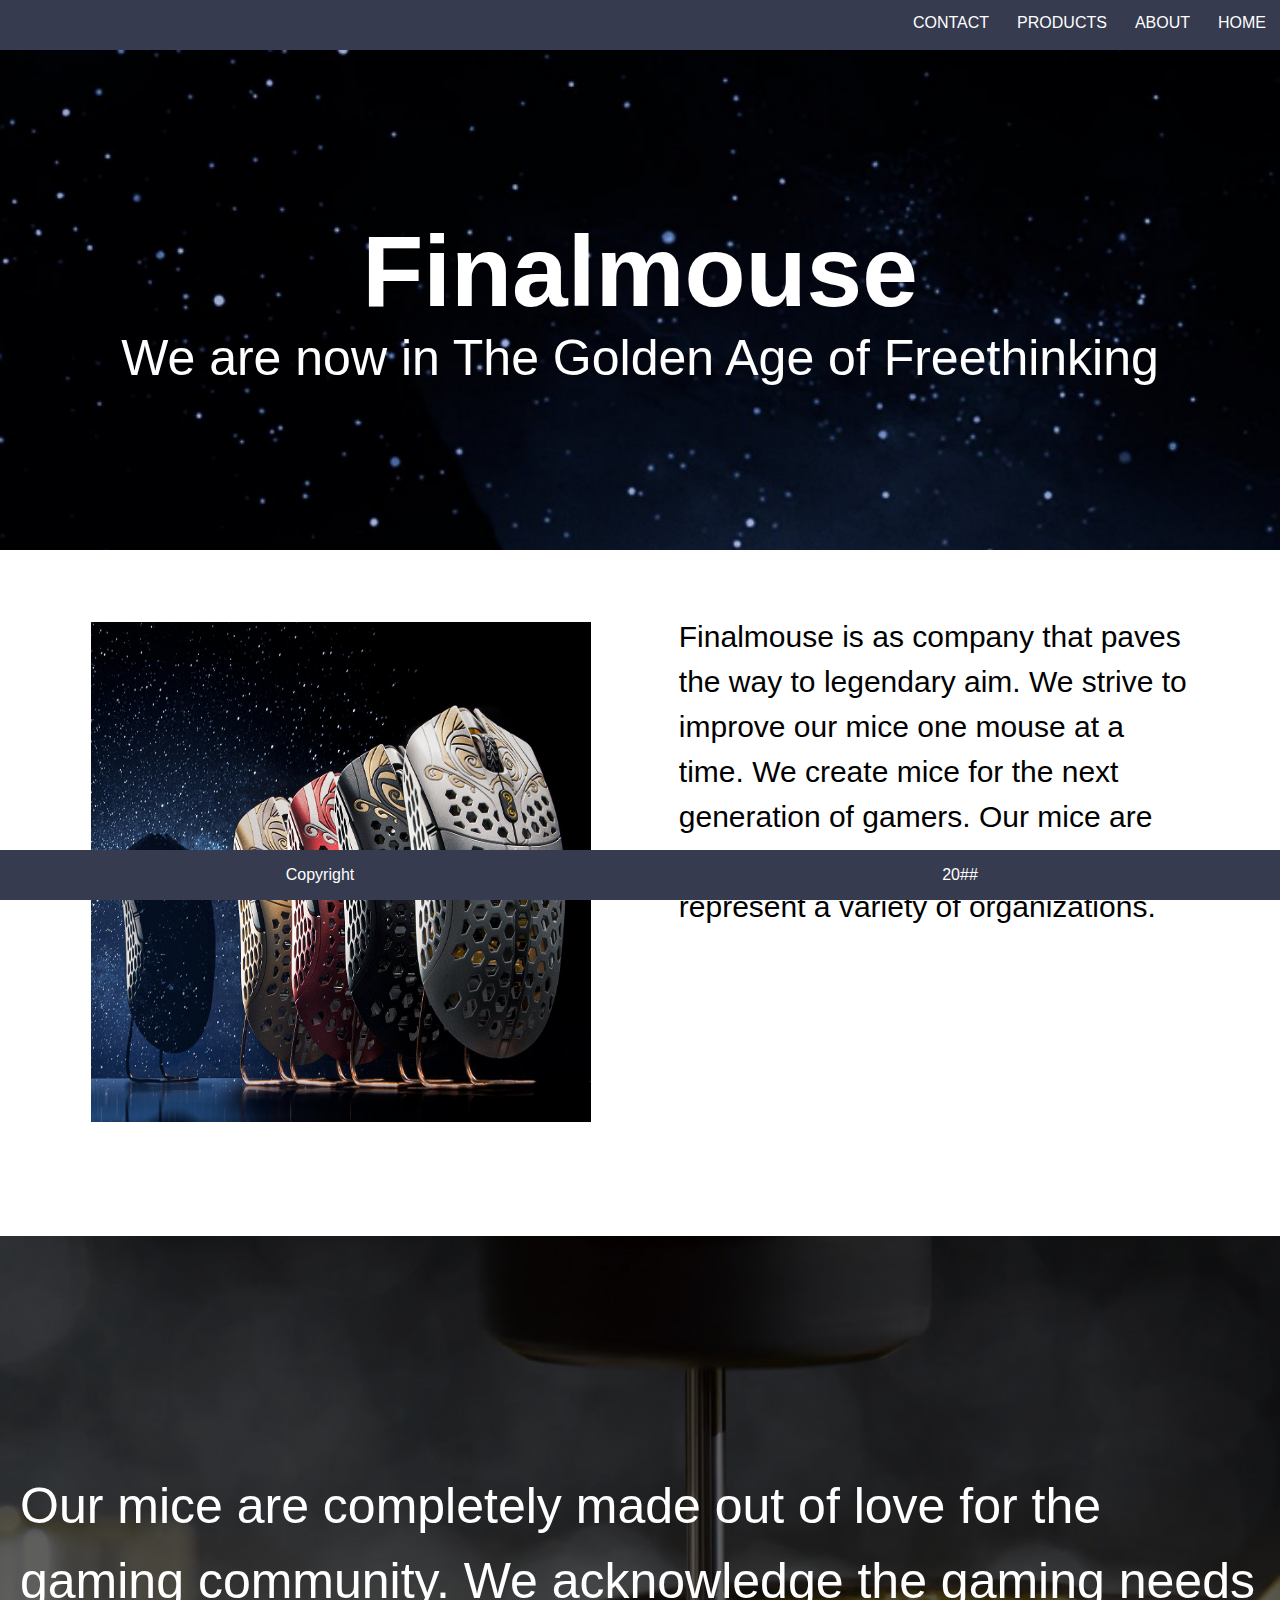
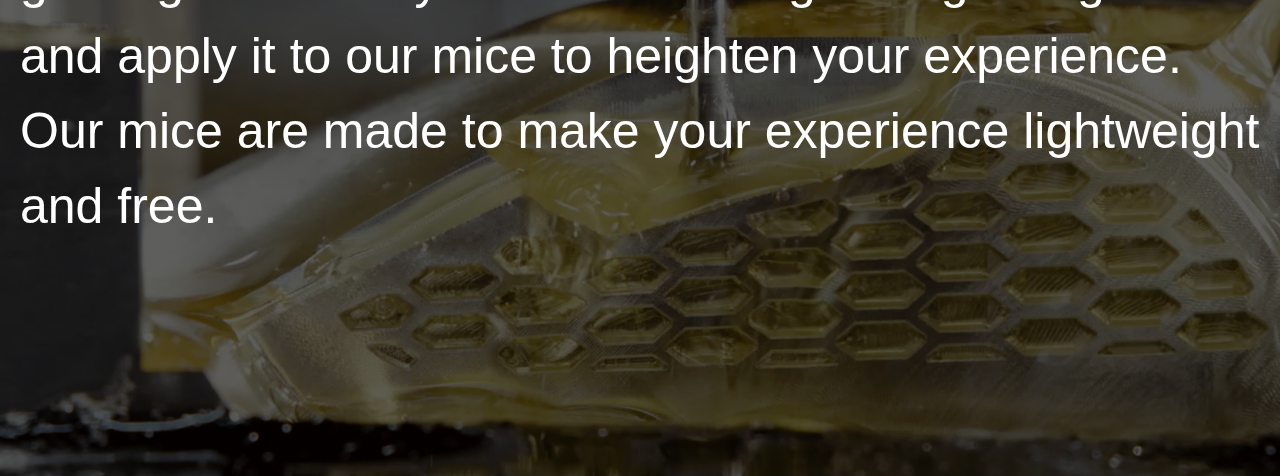
<file: index.html>
<!DOCTYPE html>
<html lang="en">
<head>
    <meta charset="UTF-8">
    <meta http-equiv="X-UA-Compatible" content="IE=edge">
    <meta name="viewport" content="width=device-width, initial-scale=1.0">
    <title>JS</title>
    <link rel="stylesheet" href="style.css">
</head>
<body>
    <nav id="navbar" class="navbar">
            <a class="nav" href="index.html">HOME</a>
            <a class="nav" href="about.html">ABOUT</a>
            <a class="nav" href="products.html">PRODUCTS</a>
            <a class="nav" href="contact.html">CONTACT</a>
            <div onclick="toggle()" class="ham">
                <div class="bar"></div>
                <div class="bar"></div>
                <div class="bar"></div>
            </div>

    </nav>
    <div class="container">
        <div class="rectangle">
            <h1>Finalmouse</h1>
            <p>We are now in The Golden Age of Freethinking</p>
        </div>
        <div class="wrapper" id="big">
            <img src="./images/mouse3.jpg" class="bigbox" alt="">
        <div class="des">   
        <p>Finalmouse is as company that paves the way to legendary aim. We strive to improve our mice one mouse at a time. We create mice for the next generation of gamers. Our mice are used by professional players that represent a variety of organizations.</p>
        </div> 
        </div>
        <div class="rectangle" id="section2">
        <div class="des2">
            <p>Our mice are completely made out of love for the gaming community. We acknowledge the gaming needs and apply it to our mice to heighten your experience. Our mice are made to make your experience lightweight and free.</p>
        </div>
        </div>
    </div>

    <footer>
        <div class="footer">Copyright</div>
        <div class="footer">20##</div>
    </footer>

    



   
    <script src="js.js"></script>    
</body>
</html>
</file>
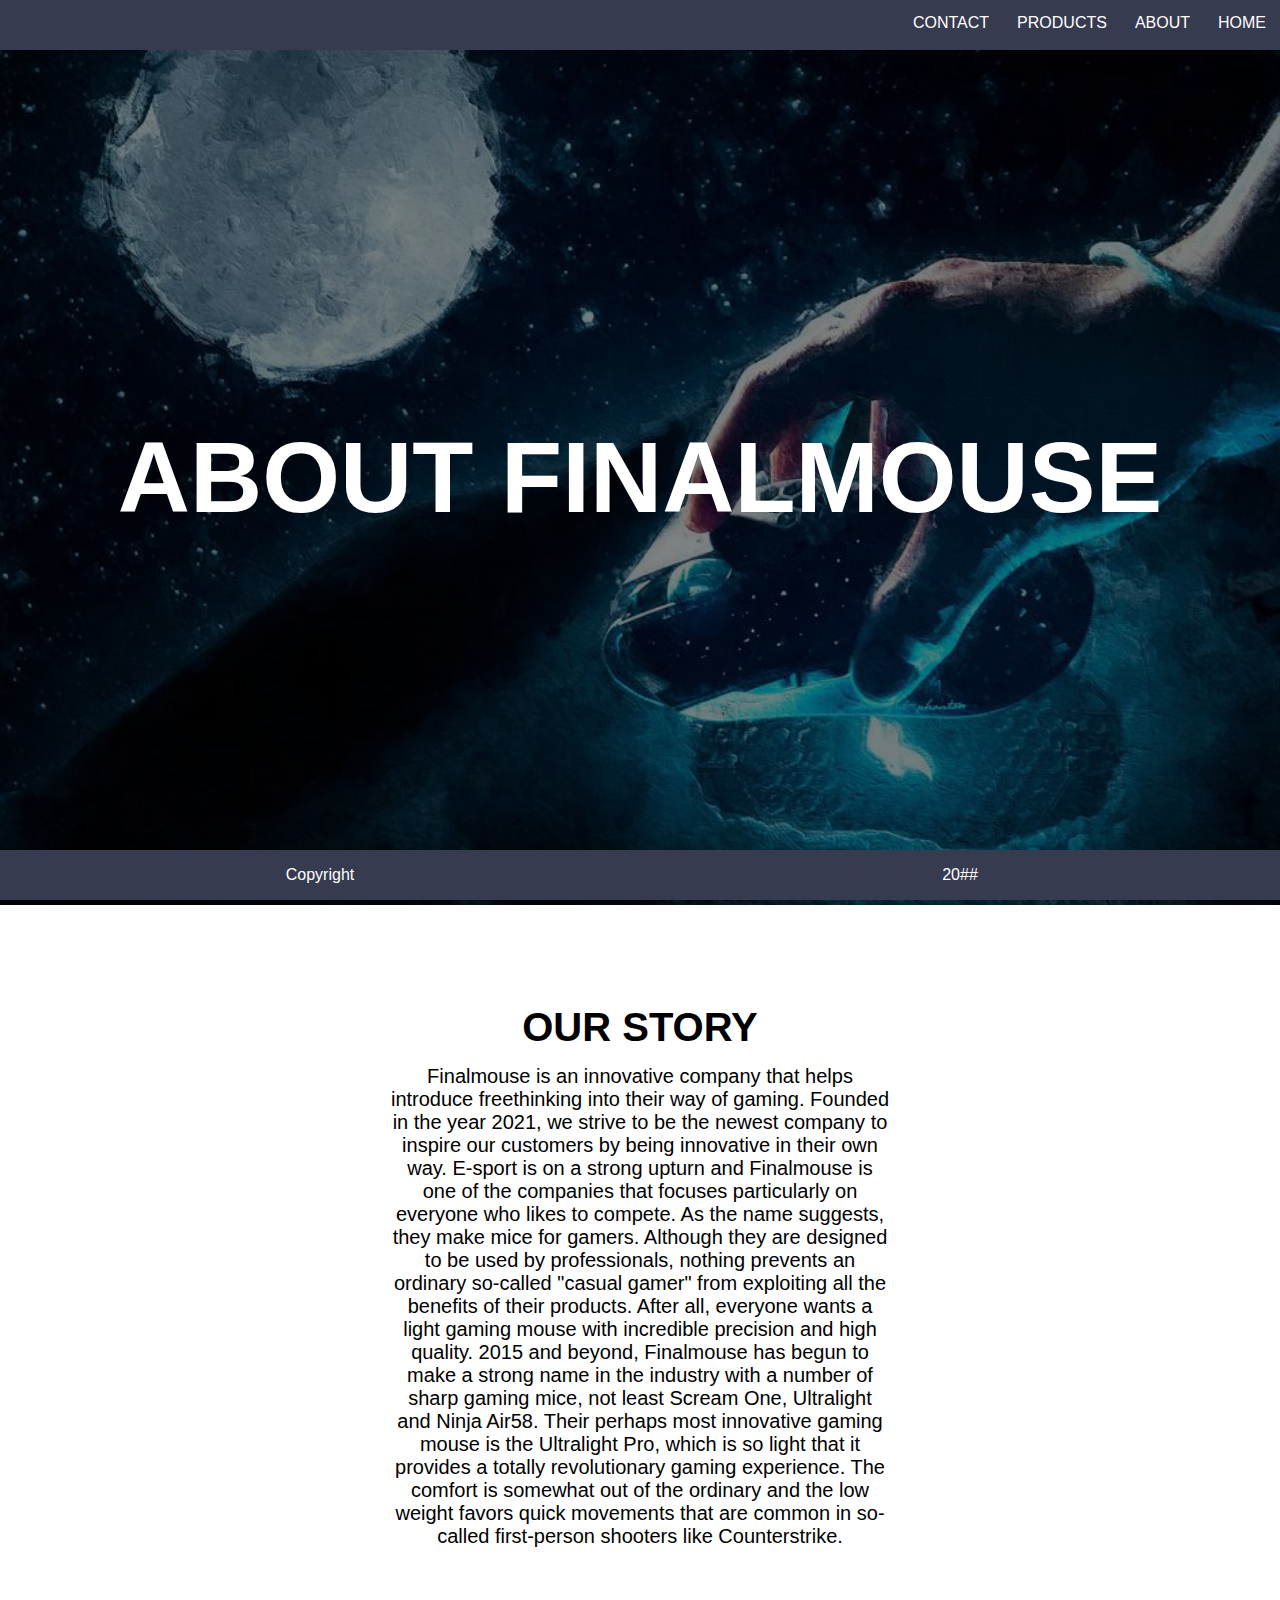
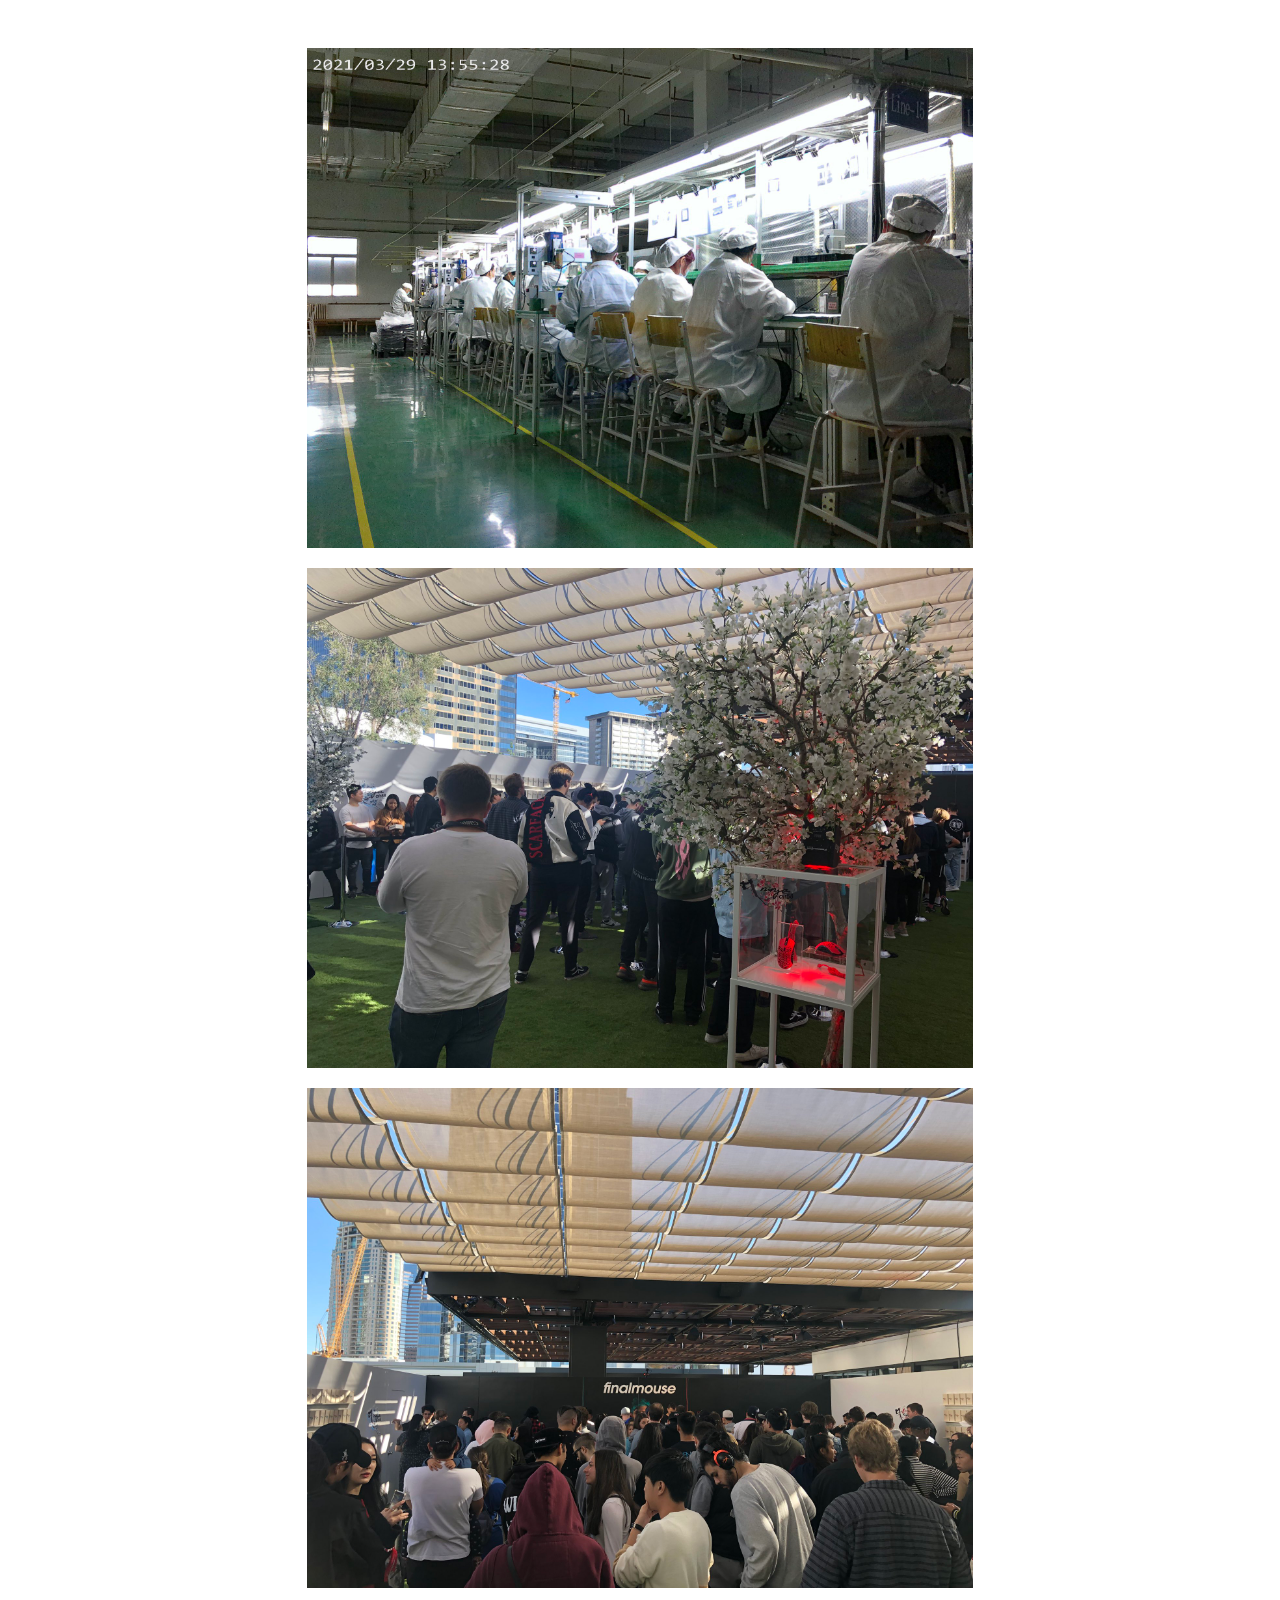
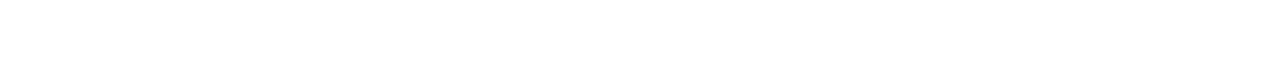
<file: about.html>
<!DOCTYPE html>
<html lang="en">
<head>
    <meta charset="UTF-8">
    <meta http-equiv="X-UA-Compatible" content="IE=edge">
    <meta name="viewport" content="width=device-width, initial-scale=1.0">
    <title>JS</title>
    <link rel="stylesheet" href="style.css">
</head>
<body>
    <nav id="navbar" class="navbar">
            <a class="nav" href="index.html">HOME</a>
            <a class="nav" href="about.html">ABOUT</a>
            <a class="nav" href="products.html">PRODUCTS</a>
            <a class="nav" href="contact.html">CONTACT</a>
           
            <div onclick="toggle()" class="ham">
                <div class="bar"></div>
                <div class="bar"></div>
                <div class="bar"></div>
            </div>

    </nav>
    <div class="container">
        <div class="aboutimg">
            <h1>ABOUT FINALMOUSE</h1>
        </div>    
    </div>

    <div class="info">
        <h1>OUR STORY</h1>
        <p class="story">Finalmouse is an innovative company that helps introduce freethinking into their way of gaming. Founded in the year 2021, we strive to be the newest company to inspire our customers by being innovative in their own way. E-sport is on a strong upturn and Finalmouse is one of the companies that focuses particularly on everyone who likes to compete. As the name suggests, they make mice for gamers. Although they are designed to be used by professionals, nothing prevents an ordinary so-called "casual gamer" from exploiting all the benefits of their products. After all, everyone wants a light gaming mouse with incredible precision and high quality. 2015 and beyond, Finalmouse has begun to make a strong name in the industry with a number of sharp gaming mice, not least Scream One, Ultralight and Ninja Air58. Their perhaps most innovative gaming mouse is the Ultralight Pro, which is so light that it provides a totally revolutionary gaming experience. The comfort is somewhat out of the ordinary and the low weight favors quick movements that are common in so-called first-person shooters like Counterstrike. </p>
    </div>
    
    <div class="photos">
        <img src="./images/workers.jpg" alt="" class="photo">
        <img src="./images/showcase.jpg" alt="" class="photo">
        <img src="./images/event.jpg" alt="" class="photo">

    </div>

    <footer>
        <div class="footer">Copyright</div>
        <div class="footer">20##</div>
    </footer>


   
    <script src="js.js"></script>    
</body>
</html>
</file>
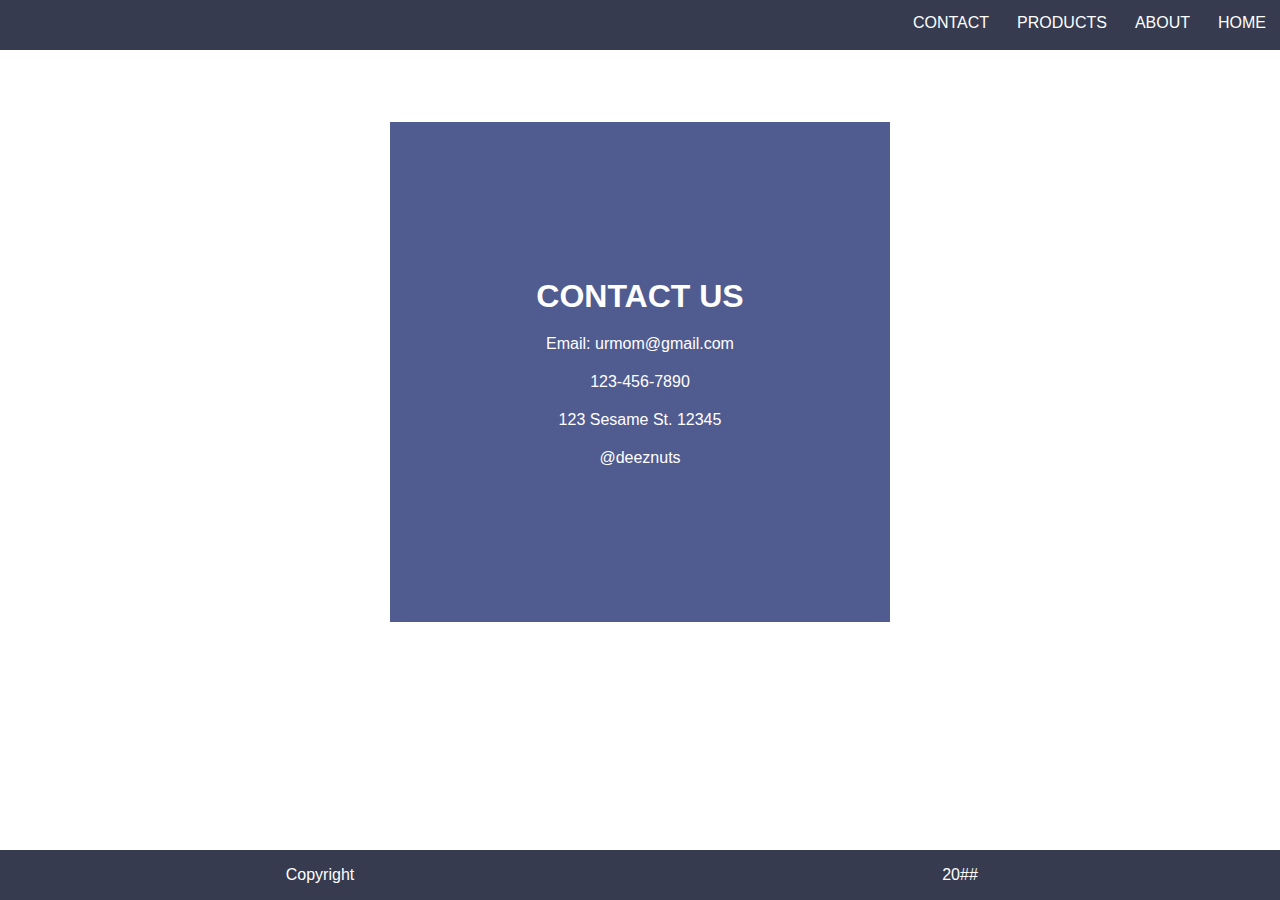
<file: contact.html>
<!DOCTYPE html>
<html lang="en">
<head>
    <meta charset="UTF-8">
    <meta http-equiv="X-UA-Compatible" content="IE=edge">
    <meta name="viewport" content="width=device-width, initial-scale=1.0">
    <title>JS</title>
    <link rel="stylesheet" href="style.css">
</head>
<body>
    <nav id="navbar" class="navbar">
            <a class="nav" href="index.html">HOME</a>
            <a class="nav" href="about.html">ABOUT</a>
            <a class="nav" href="products.html">PRODUCTS</a>
            <a class="nav" href="contact.html">CONTACT</a>
            <div onclick="toggle()" class="ham">
                <div class="bar"></div>
                <div class="bar"></div>
                <div class="bar"></div>
            </div>

    </nav>
    <div class="container">
        <div class="wrapper" id="big">
            <div class="box">
                <h1>CONTACT US</h1>
                <p>Email: urmom@gmail.com</p>
                <p>123-456-7890</p>
                <p>123 Sesame St. 12345</p>
                <a href="https://www.twitter.com">@deeznuts</a>
            </div>
            
            
            
            </div>
        </div>
    </div>

    
    <footer>
        <div class="footer">Copyright</div>
        <div class="footer">20##</div>
    </footer>


   
    <script src="js.js"></script>    
</body>
</html>
</file>
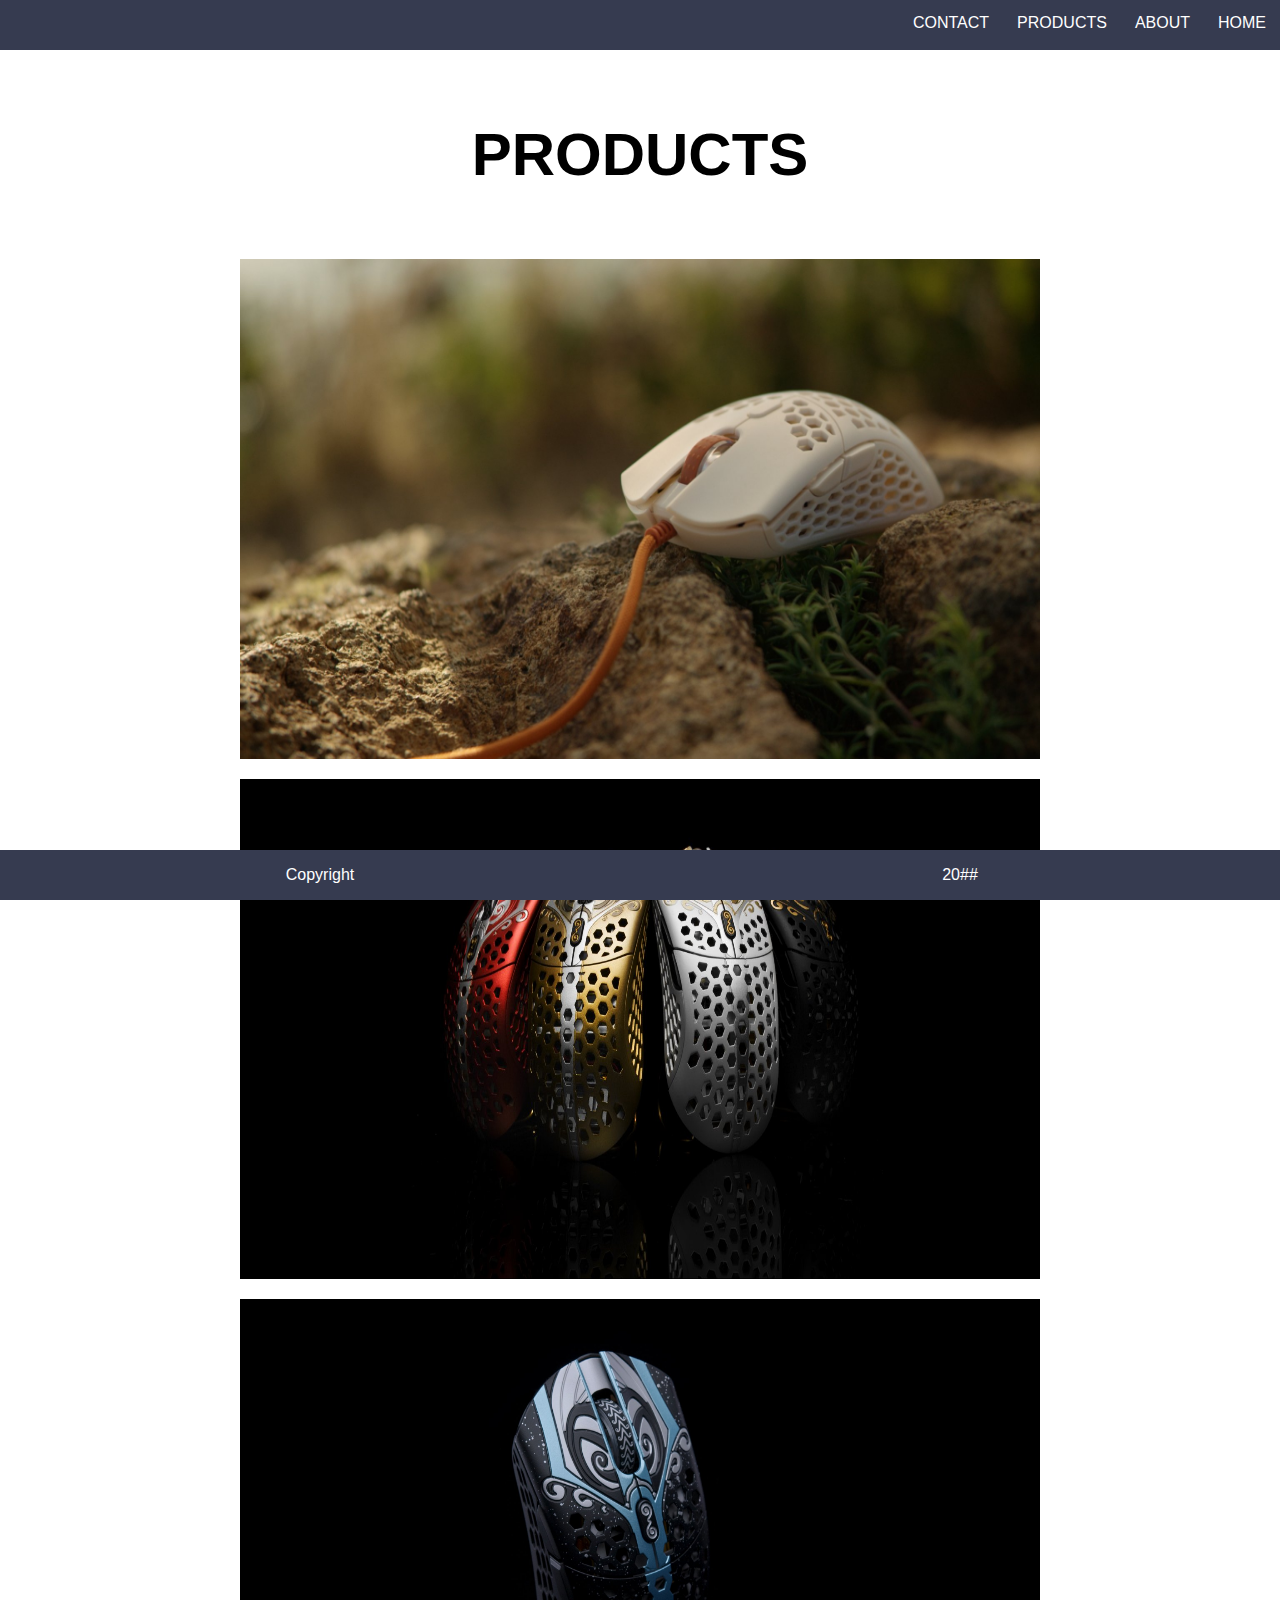
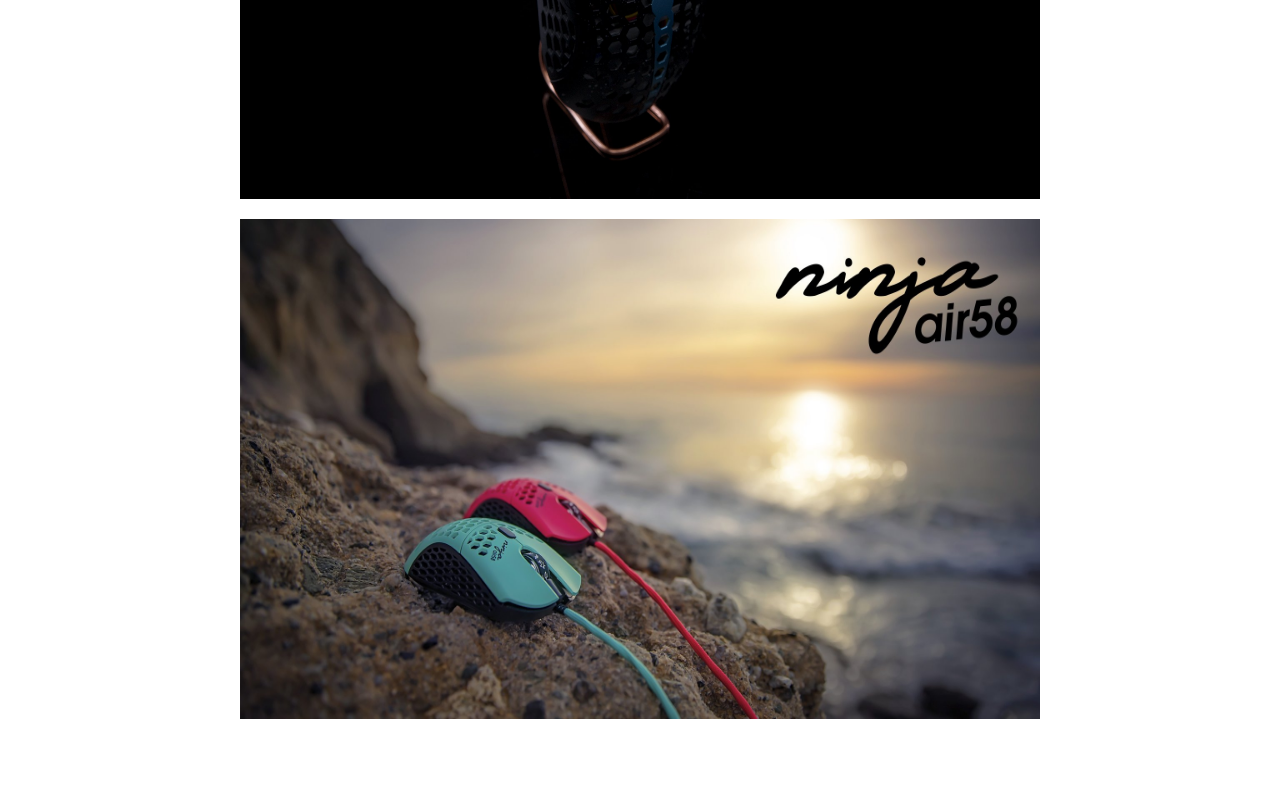
<file: products.html>
<!DOCTYPE html>
<html lang="en">
<head>
    <meta charset="UTF-8">
    <meta http-equiv="X-UA-Compatible" content="IE=edge">
    <meta name="viewport" content="width=device-width, initial-scale=1.0">
    <title>JS</title>
    <link rel="stylesheet" href="style.css">
</head>
<body>
    <nav id="navbar" class="navbar">
            <a class="nav" href="index.html">HOME</a>
            <a class="nav" href="about.html">ABOUT</a>
            <a class="nav" href="products.html">PRODUCTS</a>
            <a class="nav" href="contact.html">CONTACT</a>
            <div onclick="toggle()" class="ham">
                <div class="bar"></div>
                <div class="bar"></div>
                <div class="bar"></div>
            </div>

    </nav>
    <div class="container">
        <H1 class="producttxt">PRODUCTS</H1>
        
        <div class="photos">
            <img id="1" src="./images/ul2.jpg" alt="The UL2 Cape Town is 11 grams lighter than the Air, and 20 grams lighter than the original UL/Phantom." class="photo">
            <img id="2" src="./images/god.jpg" alt="THE LEGENDARY MICE OF THE GODS: 2 Months of battery life, wireless, made out of magnesium alloy." class="photo">
            <img id="3" src="./images/phantom.jpg" alt="The Starlight-12 Chassis composed of Magnesium Alloy, the lightest Structural Metal on Earth
            " class="photo">
            <img id="4" src="./images/ninja2.jpg" alt="40 grams of wireless precision crafted magnesium in your hand. The perfect aiming device." class="photo">
    
        </div>
    </div>

<div id="myModal" class="modal">

  <span class="close">&times;</span>

  <img class="modal-content" id="img01">

  <div id="caption"></div>
</div>



    
    <footer>
        <div class="footer">Copyright</div>
        <div class="footer">20##</div>
    </footer>


   
    <script src="js.js"></script>    
</body>
</html>
</file>
<file: style.css>
* {
    margin: 0;
    font-family: Arial, Helvetica, sans-serif;
}

.rectangle{
    height: 500px;
    width: 100%;
    display: flex;
    justify-content: center;
    flex-direction: column;
    align-items: center;
    background-image: url("./images/sky2.png");
   background-size: cover;
   background-repeat: no-repeat;
   font-size: 50px;
   color: white;
}

.info{
    text-align: center;
    display: flex;
    align-items: center;
    margin-top: 100px;
    flex-direction: column;
    font-size: 20px;
    margin: 100px;
    
}

.photos{
    display: flex;
    flex-wrap: wrap;
    justify-content: center;
    align-items: center;
    width: 100%;
    gap: 20px;
    padding-bottom: 70px;
}

.photo{
    max-width: 800px;
    height: 500px;
}

.story{
    margin-top: 15px;
    max-width: 500px;
    font-weight: 20;

}
.aboutimg{
    height: 95vh;
    width: 100%;
    display: flex;
    justify-content: center;
    flex-direction: column;
    align-items: center;
    background-image: url("./images/hand1.png");
   background-size: cover;
   background-repeat: no-repeat;
   font-size: 50px;
   color: white;
}

.container{ 
    width: 100%;
    min-height: 200px;
    display: flex;
    justify-content: center;
    align-items: center;
    flex-wrap: wrap;

}

.navbar{
    background-color: #363b50;
    width: 100%;
    min-height: 50px;
    
}

.producttxt{
    margin-top: 70px;
    margin-bottom: 70px;
    font-size: 60px;
}

a{
    text-decoration: none;
    color: white;
}

.box{
    height: 500px;
    width: 40%;
    background-color: #505b8f;
    margin: 8px;
    display: flex;
    align-items: center;
    justify-content: center;
    flex-direction: column;
    margin-bottom: 50px;
    min-width: 500px;
    color: white;
    gap: 20px;
    
}
.bigbox{
    height: 500px;
    width: 40%;
    background-color: #505b8f;
    margin: 8px;
    display: flex;
    align-items: center;
    justify-content: space-between;
    flex-direction: column;
    margin-bottom: 50px;
    min-width: 500px;
}

.wrapper{
    display: flex;
    width: 100%;
    padding: 5% 5%;
    gap: 80px;
    flex-wrap: wrap;
    justify-content: center;
}

.ham{
    float: right;
    display: none;

    
}

@media only screen and (max-width: 800px) {
    .ham{
        display: flex;
        flex-direction: column;
        justify-content: space-evenly;
        align-items: center;
        position: absolute;
        top: 0;
        right: 0;
        width: 50px;
        cursor: pointer;
        color: white;
    }
    .nav{
        display: none;
    }
    .res .nav{
        display: block;
        float: none;
        
    }
  }
  
.nav{
    float: right;
    padding: 14px;
}

.bar{
    height: 6px;
    width: 80%;
    background-color: white;
    margin: 4px;
}

footer{
    background-color: #363b50;
    width: 100%;
    height: 50px;
    display: flex;
    justify-content: space-between;
    color: white;
    align-items: center;
    position: fixed;
    bottom: 0;
    left: 0;

}

.footer{
    width: 50%;
    text-align: center;
    
}

.des {
    font-size: 30px;
    width: 45%;
    height: 100%;
    display: flex;
    justify-content: center;
    line-height: 1.5;
}

#section2{
    background-image: url("./images/honey2.png");
    color: white;
    padding: 20px;
    height: 800px;
    line-height: 1.5;
}
  
  /* The Modal (background) */
  .modal {
    display: none; /* Hidden by default */
    position: fixed; /* Stay in place */
    z-index: 1; /* Sit on top */
    padding-top: 100px; /* Location of the box */
    left: 0;
    top: 0;
    width: 100%; /* Full width */
    height: 100%; /* Full height */
    overflow: auto; /* Enable scroll if needed */
    background-color: rgb(0,0,0); /* Fallback color */
    background-color: rgba(0,0,0,0.9); /* Black w/ opacity */
  }
  
  /* Modal Content (Image) */
  .modal-content {
    margin: auto;
    display: block;
    width: 80%;
    max-width: 700px;
  }
  
  /* Caption of Modal Image (Image Text) - Same Width as the Image */
  #caption {
    margin: auto;
    display: block;
    width: 80%;
    max-width: 700px;
    text-align: center;
    color: #ccc;
    padding: 10px 0;
    height: 150px;
  }

  
  /* The Close Button */
  .close {
    position: absolute;
    top: 15px;
    right: 35px;
    color: #f1f1f1;
    font-size: 40px;
    font-weight: bold;
    transition: 0.3s;
  }
  
  .close:hover,
  .close:focus {
    color: #bbb;
    text-decoration: none;
    cursor: pointer;
  }
  
  /* 100% Image Width on Smaller Screens */
  @media only screen and (max-width: 700px){
    .modal-content {
      width: 100%;
    }
  }
</file>
